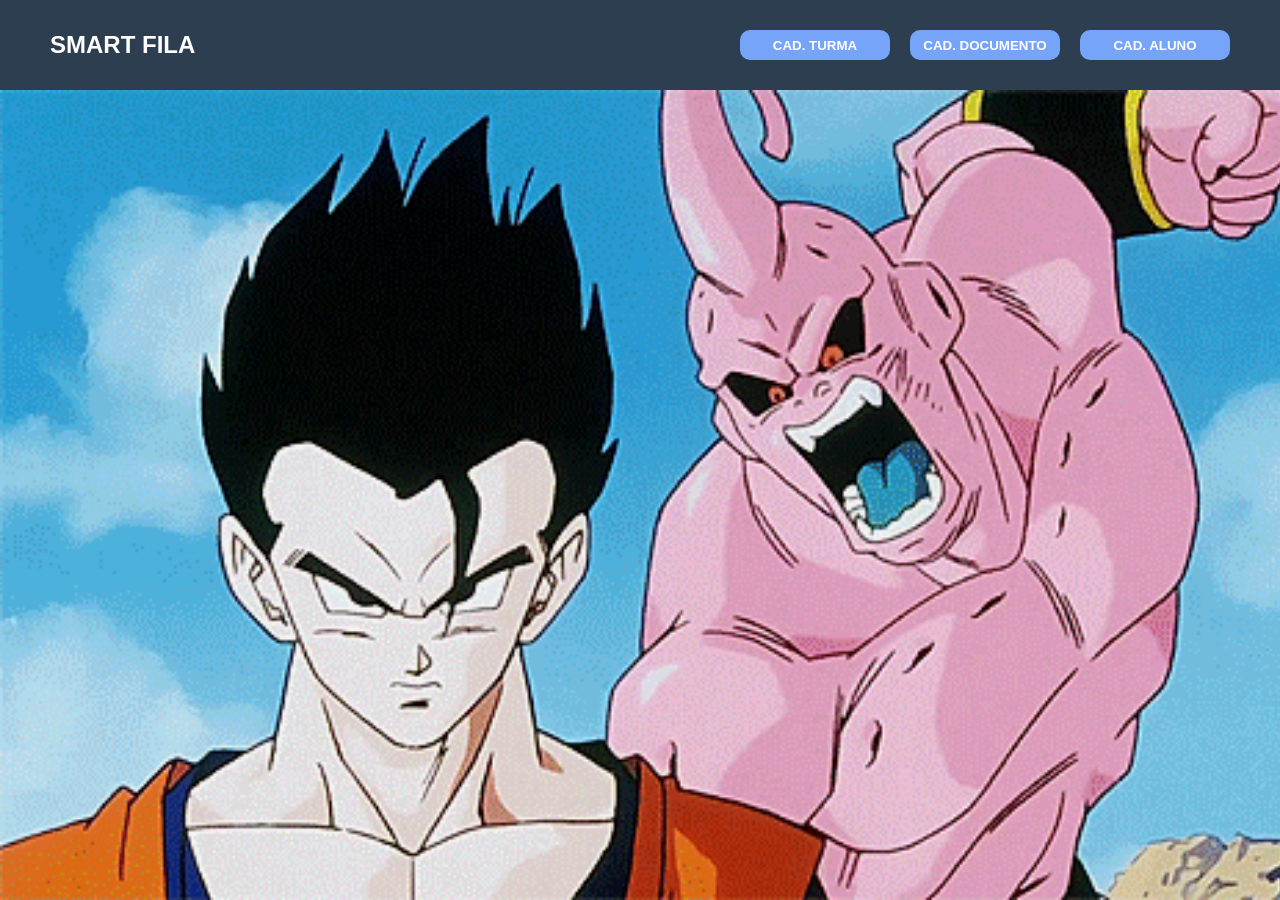
<file: frontend/index.html>
<!DOCTYPE html>
<html lang="pt-br">
<head>
    <meta charset="UTF-8">
    <title>Sistema de Alunos</title>
    <link rel="stylesheet" href="css/main.css">
</head>
<body>
   <header>
    <section id="logoMenu">
        <a href="index.html" target="_self">
            <h1>Smart Fila</h1>
        </a>
    </section>
    <section id="menuCadastro">
        <a href="pages/cadastroTurma.html" target="_self">
            <button type="button">Cad. Turma</button>
        </a>
        <a href="pages/cadastroDocumentos.html" target="_self">
            <button type="button">Cad. Documento</button>
        </a>
        <a href="pages/cadastroAluno.html" target="_self">
            <button type="button">Cad. Aluno</button>
        </a>
    </section>
   </header>
   <main class="container">

   </main>
</body>
</html>
</file>
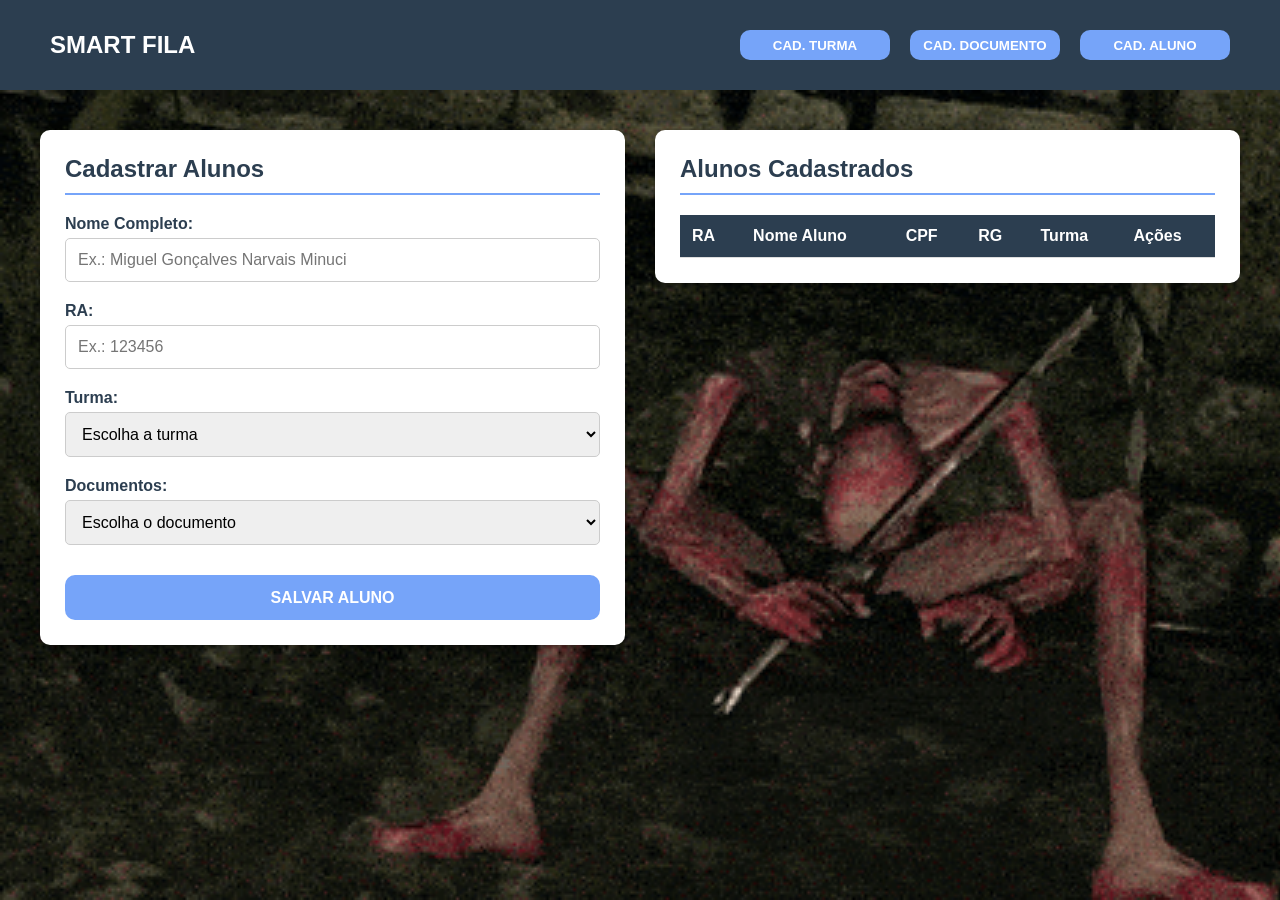
<file: frontend/pages/cadastroAluno.html>
<!DOCTYPE html>
<html lang="en">
<head>
    <meta charset="UTF-8">
    <meta name="viewport" content="width=device-width, initial-scale=1.0">
    <title>Sistema Alunos - Cadastro Aluno</title>
    <link rel="stylesheet" href="../css/cadastro.css">
</head>
<body>
     <header>
    <section id="logoMenu">
        <a href="../index.html" target="_self">
            <h1>Smart Fila</h1>
        </a>
    </section>
    <section id="menuCadastro">
        <a href="cadastroTurma.html" target="_self">
            <button type="button">Cad. Turma</button>
        </a>
        <a href="cadastroDocumentos.html" target="_self">
            <button type="button">Cad. Documento</button>
        </a>
        <a href="cadastroAluno.html" target="_self">
            <button type="button">Cad. Aluno</button>
        </a>
    </section>
   </header>
   <main class="container-cadastro">
    <section id="formulario">
        <h2>Cadastrar Alunos</h2>
        <form id="alunoForm">
            <input type="hidden" id="alunoId">
            <div class="inputGroup">
                <label for="nome">Nome Completo:</label>
                <input type="text" id="nomeAluno" placeholder="Ex.: Miguel Gonçalves Narvais Minuci">
            </div>
            <div class="inputGroup">
                <label for="ra">RA:</label>
                <input type="text" id="ra" placeholder="Ex.: 123456">
            </div>
            <div class="inputGroup">
                <label for="turmaId">Turma:</label>
                <select id="turmaId">
                    <option value="">Escolha a turma</option>
                </select>
            </div>
            <div class="inputGroup">
                  <label for="documentoId">Documentos:</label>
                <select id="documentoId">
                    <option value="">Escolha o documento</option>
                    <select>
            </div>

            <button type="submit" id="btnSalvar">Salvar Aluno</button>
        </form>
    </section>
    <section id="lista">
        <h2>Alunos Cadastrados</h2>
        <table>
            <thead>
                <tr>
                <th>RA</th>
                <th>Nome Aluno</th>
                <th>CPF</th>
                <th>RG</th>
                <th>Turma</th>
                <th>Ações</th>
                </tr>
            </thead>
            <tbody id="corpoTabela">  
            </tbody>
        </table>
    </section>
   </main>
</body>
</html>
</file>
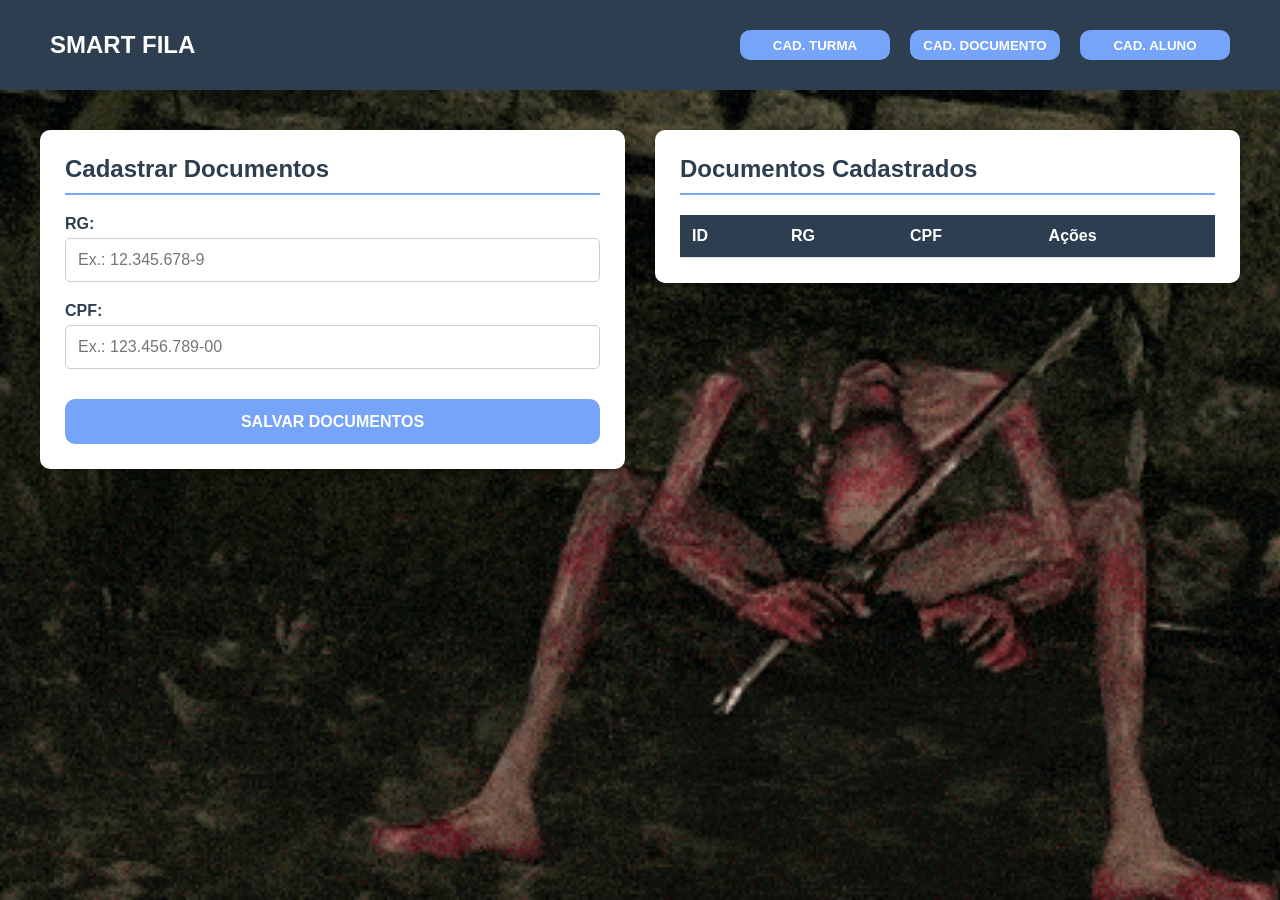
<file: frontend/pages/cadastroDocumentos.html>
<!DOCTYPE html>
<html lang="en">
<head>
    <meta charset="UTF-8">
    <meta name="viewport" content="width=device-width, initial-scale=1.0">
    <title>Sistema Aluno - Cadastro de Documentos</title>
    <link rel="stylesheet" href="../css/cadastro.css">
</head>
<body>
     <header>
    <section id="logoMenu">
        <a href="../index.html" target="_self">
            <h1>Smart Fila</h1>
        </a>
    </section>
    <section id="menuCadastro">
        <a href="cadastroTurma.html" target="_self">
            <button type="button">Cad. Turma</button>
        </a>
        <a href="cadastroDocumentos.html" target="_self">
            <button type="button">Cad. Documento</button>
        </a>
        <a href="cadastroAluno.html" target="_self">
            <button type="button">Cad. Aluno</button>
        </a>
    </section>
   </header>
   <main class="container-cadastro">
    <section id="formulario">
        <h2>Cadastrar Documentos</h2>
        <form id="documentosForm">
            <input type="hidden" id="documentoId">
            <div class="inputGroup">
                <label for="rg">RG:</label>
                <input type="text" id="rg" placeholder="Ex.: 12.345.678-9">
            </div>
            <div class="inputGroup">
                <label for="cpf">CPF:</label>
                <input type="text" id="cpf" placeholder="Ex.: 123.456.789-00">
            </div>
            <button type="submit" id="btnSalvar">Salvar Documentos</button>
        </form>
    </section>
    <section id="lista">
        <h2>Documentos Cadastrados</h2>
        <table>
            <thead>
                <tr>
                <th>ID</th>
                <th>RG</th>
                <th>CPF</th>
                <th>Ações</th>
                </tr>
            </thead>
            <tbody id="corpoTabela">
                
            </tbody>
        </table>
    </section>
   </main>
</body>
</html>
</file>
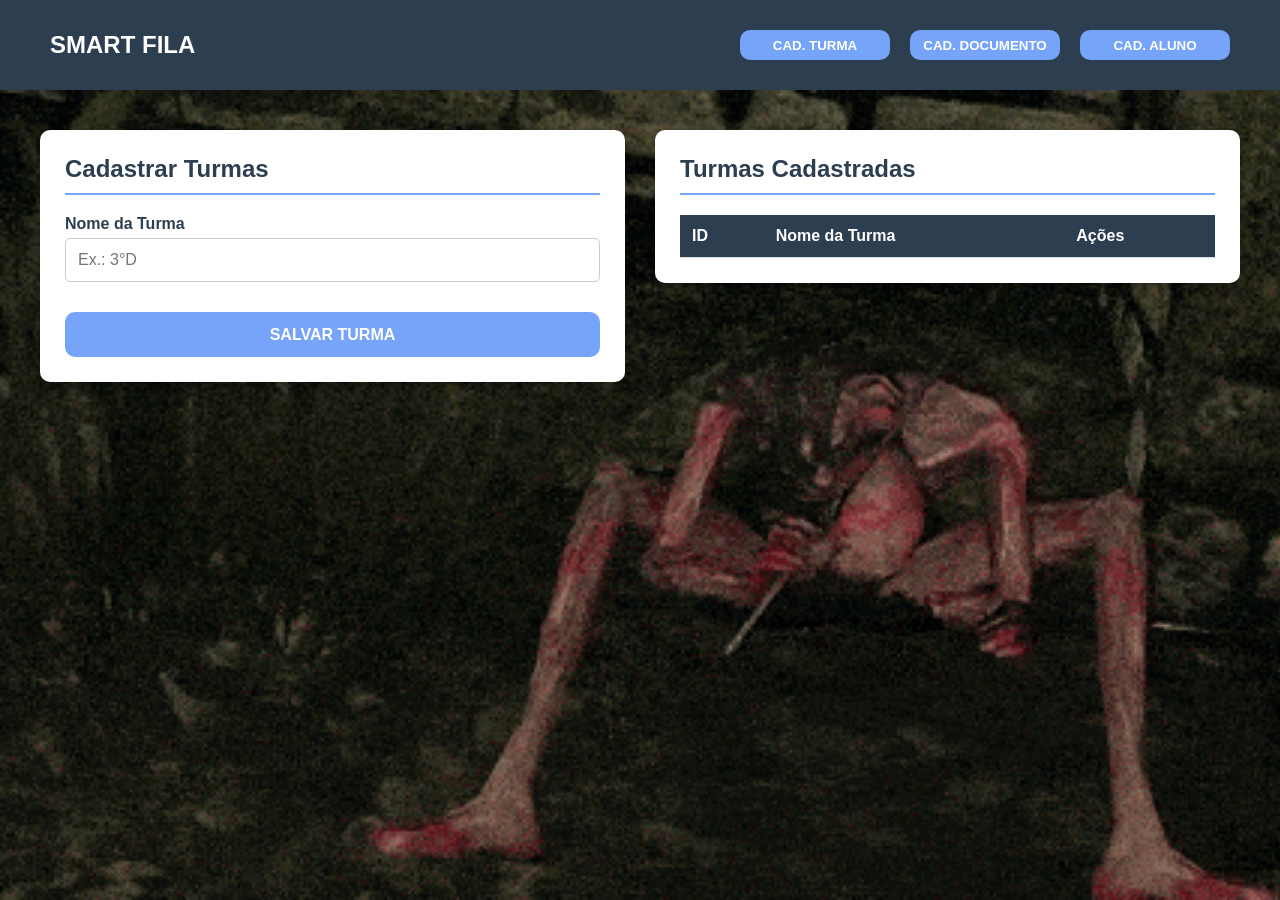
<file: frontend/pages/cadastroTurma.html>
<!DOCTYPE html>
<html lang="en">
<head>
    <meta charset="UTF-8">
    <meta name="viewport" content="width=device-width, initial-scale=1.0">
    <title>Sistema Alunos - Cadastro Turma</title>
    <link rel="stylesheet" href="../css/cadastro.css">
</head>
<body>
     <header>
    <section id="logoMenu">
        <a href="../index.html" target="_self">
            <h1>Smart Fila</h1>
        </a>
    </section>
    <section id="menuCadastro">
        <a href="cadastroTurma.html" target="_self">
            <button type="button">Cad. Turma</button>
        </a>
        <a href="cadastroDocumentos.html" target="_self">
            <button type="button">Cad. Documento</button>
        </a>
        <a href="cadastroAluno.html" target="_self">
            <button type="button">Cad. Aluno</button>
        </a>
    </section>
   </header>
   <main class="container-cadastro">
    <section id="formulario">
        <h2>Cadastrar Turmas</h2>
        <form id="turmaForm">
            <input type="hidden" id="turmaId">
            <div class="inputGroup">
                <label for="nome">Nome da Turma</label>
                <input type="text" id="nomeTurma" placeholder="Ex.: 3°D">
            </div>
            <button type="submit" id="btnSalvar">Salvar Turma</button>
        </form>
    </section>
    <section id="lista">
        <h2>Turmas Cadastradas</h2>
        <table>
            <thead>
                <tr>
                <th>ID</th>
                <th>Nome da Turma</th>
                <th>Ações</th>
                </tr>
            </thead>
            <tbody id="corpoTabela">

            </tbody>
        </table>
    </section>
   </main>
</body>
</html>
</file>
<file: frontend/css/main.css>
:root { --p: #2c3e50; --s: #76a4f9; --d: #e74c3c; }

body{
    font-family: sans-serif;
    background: #eee;
    margin: 0;
}

header{
    background: var(--p);
    color: white;
    justify-content: space-between;
    display: flex;
    flex-direction: row;
    align-items: center;
    padding: 0px 50px;
    height: 10vh;
}

header a{
    text-decoration: none;
    color: white;
    text-transform: uppercase;
}

#menuCadastro {
    text-align: center;
    display: flex;
    gap: 20px;
}

button{
    height: 30px;
    width: 150px;
    cursor: pointer;
    color: white;
    border: none;
    background: var(--s);
    border-radius: 10px;
    text-transform: uppercase;
    font-weight: bold;
}

.container{
    margin: 0;
    padding: 0;
    height: 90vh;
    background-image: url(../img/GOHAN.gif);
    background-size: cover;
}
</file>
<file: frontend/css/cadastro.css>
:root { --p: #2c3e50; --s: #76a4f9; --d: #e74c3c; }

body{
    font-family: sans-serif;
    background: #ccc;
    margin: 0;
}

header{
    background: var(--p);
    color: white;
    justify-content: space-between;
    display: flex;
    flex-direction: row;
    align-items: center;
    padding: 0px 50px;
    height: 10vh;
}

header a{
    text-decoration: none;
    color: white;
    text-transform: uppercase;
}

#menuCadastro {
    text-align: center;
    display: flex;
    gap: 20px;
}

button{
    height: 30px;
    width: 150px;
    cursor: pointer;
    color: white;
    border: none;
    background: var(--s);
    border-radius: 10px;
    text-transform: uppercase;
    font-weight: bold;
}

.container-cadastro{
    padding: 40px;
    display: flex;
    gap: 30px;
    min-height: 90vh;
    background-image: url(../img/hollow.gif);
    background-size: cover;
    flex-wrap: wrap;
    box-sizing: border-box;
}

#formulario, #lista{
    background: white;
    padding: 25px;
    border-radius: 10px;
    flex: 1;
    min-width: 300px;
    height: fit-content;
    box-shadow: 0 4px 8px rgba(0, 0, 0, 0.3);
}

#formulario h2, #lista h2{
    color: var(--p);
    margin-top: 0;
    border-bottom: 2px solid var(--s);
    padding-bottom: 10px;
    margin-bottom: 20px;
}

.inputGroup{
    display: flex;
    flex-direction: column;
    margin-bottom: 20px;
}

.inputGroup label{
    font-weight: bold;
    margin-bottom: 5px;
    color: var(--p);
}

.inputGroup input, .inputGroup select{
    padding: 12px;
    border: 1px solid #ccc;
    border-radius: 5px;
    font-size: 16px;
}

#formulario button{
    width: 100%;
    height: 45px;
    font-size: 16px;
    margin-top: 10px;
}

table{
    width: 100%;
    margin-top: 10px;
    border-collapse: collapse;
}

th, td{
    padding: 12px;
    border-bottom: 1px solid #ddd;
    text-align: left;
}

th{
    background-color: var(--p);
    color: white;
}
</file>
